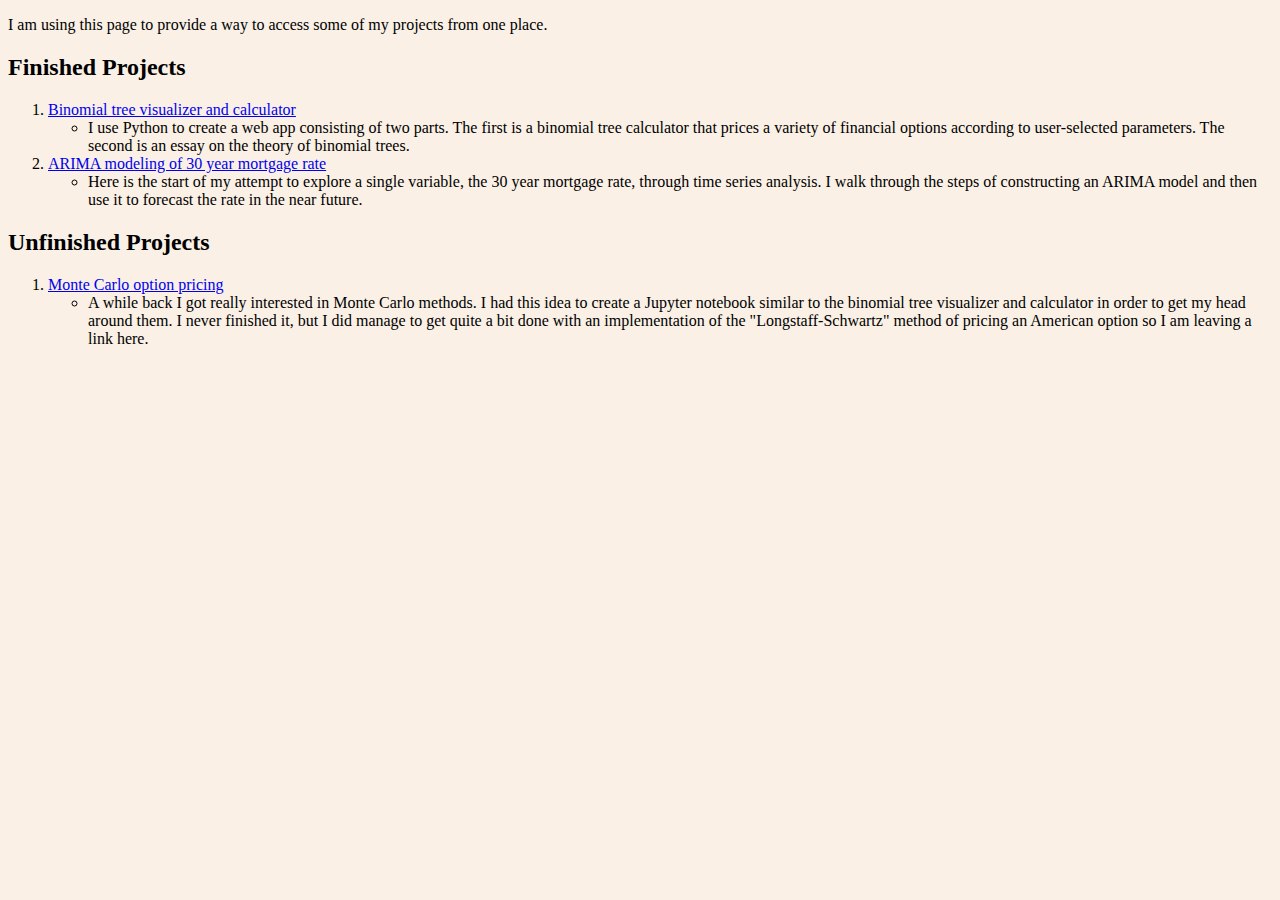
<file: index.html>
<!DOCTYPE html>
<html lang="en">

<head>
	<title> jrs.xyz </title>
	<link rel='stylesheet' type='text/css' href="style.css">
	<meta chartset="utf-8"/>
</head>
<body>

<p> I am using this page to provide a way to access some of my projects from one place. </em> 

<h2> Finished Projects </h2>


<ol> 
	<li> <a href="https://tree-methods-for-finance.streamlit.app/"> Binomial tree visualizer and calculator </a> </li>
		<ul>
			<li> I use Python to create a web app consisting of two parts. The first is a binomial tree calculator that prices a variety of
financial options according to user-selected parameters. The second is an essay on the theory of binomial trees. </li>
		</ul>
	<li> <a href="Mortgage30.html"> ARIMA modeling of 30 year mortgage rate </a> </li>
		<ul>
			<li> Here is the start of my attempt to explore a single variable, the 30 year mortgage rate, through time series analysis. I walk through the steps
of constructing an ARIMA model and then use it to forecast the rate in the near future. </li>
		</ul>
	
</ol>


<h2> Unfinished Projects </h2>

<ol>
	<li> <a href="https://github.com/J-R-Stevenson/Explorations-in-Monte-Carlo-Pricing/blob/main/Monte%20Carlo%20Pricing.ipynb"> Monte Carlo option pricing </a> </li>
		<ul>
			<li> A while back I got really interested in Monte Carlo methods. I had this idea to create a Jupyter notebook similar to the binomial tree visualizer and
calculator in order to get my head around them. I never finished it, but I did manage to get quite a bit done with an implementation of the "Longstaff-Schwartz" method of 
pricing an American option so I am leaving a link here. </li>
		</ul>
</ol>



	</body>
</html>
</file>
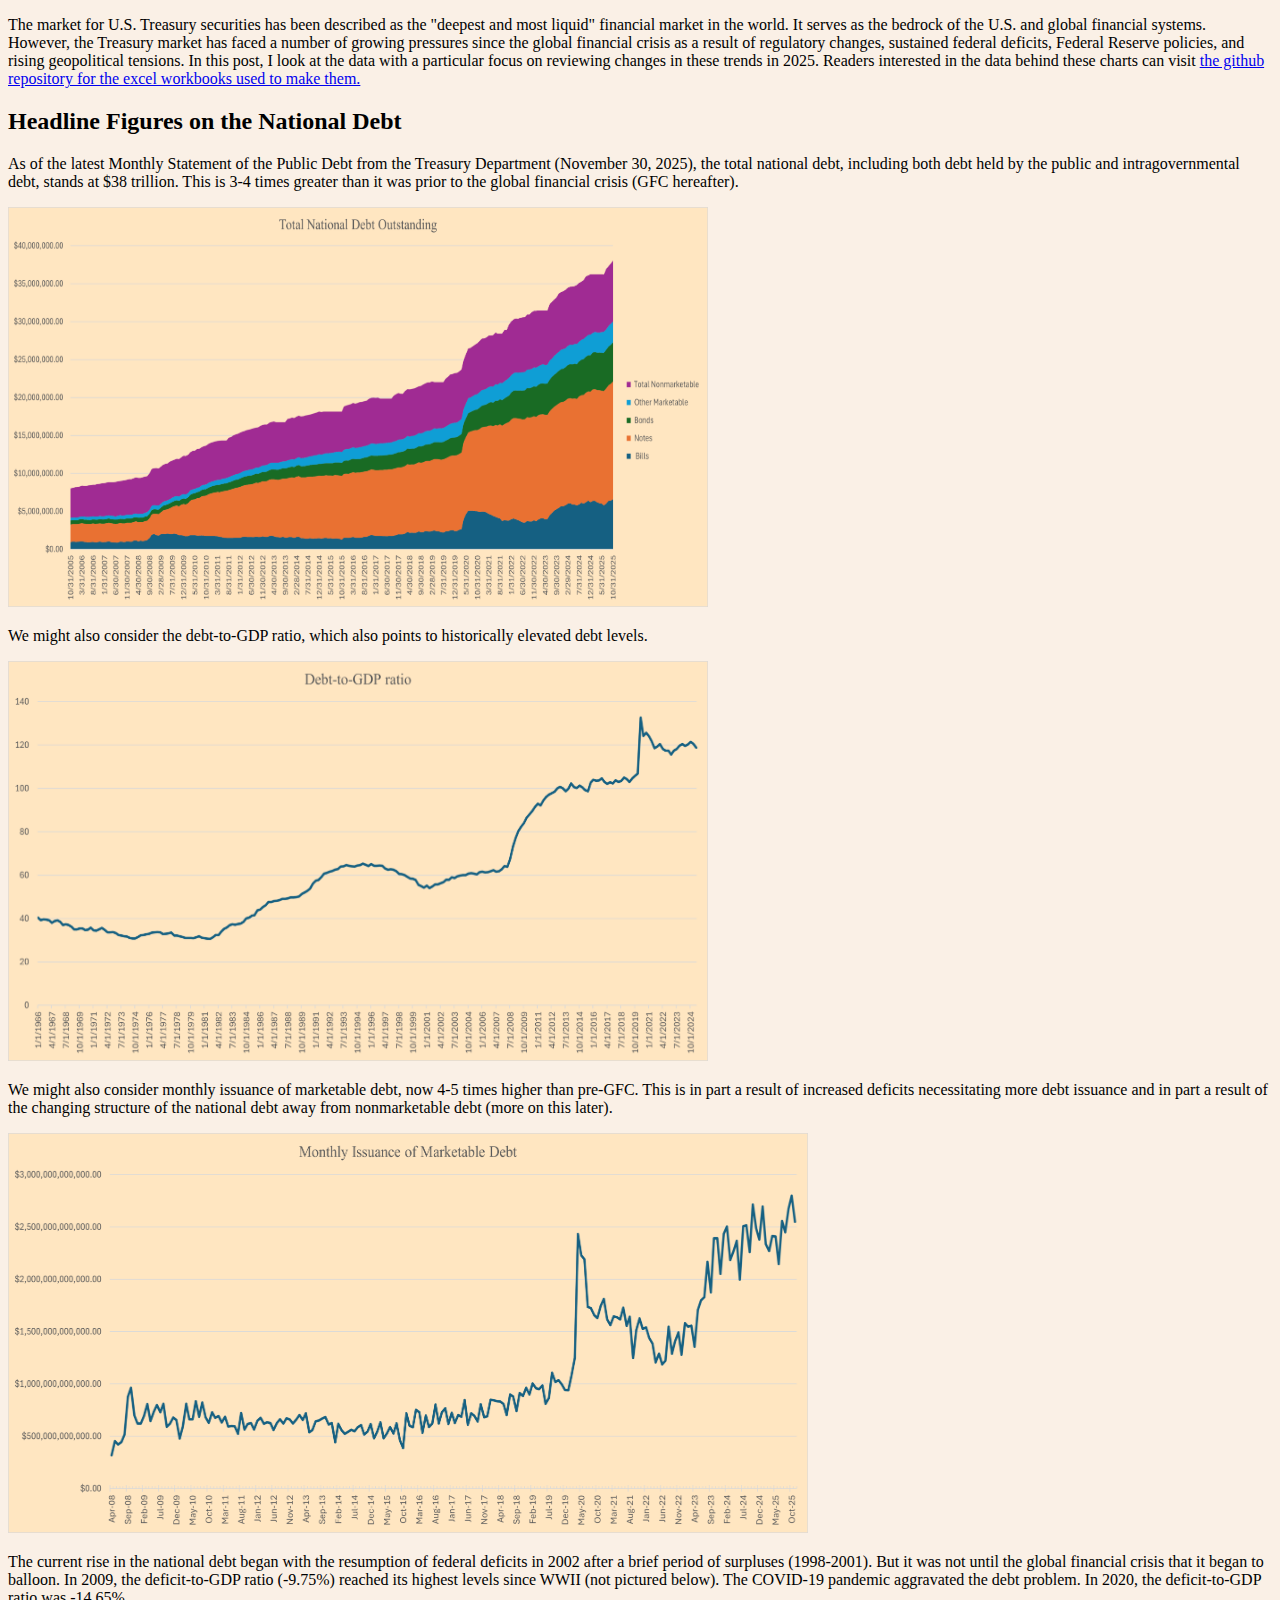
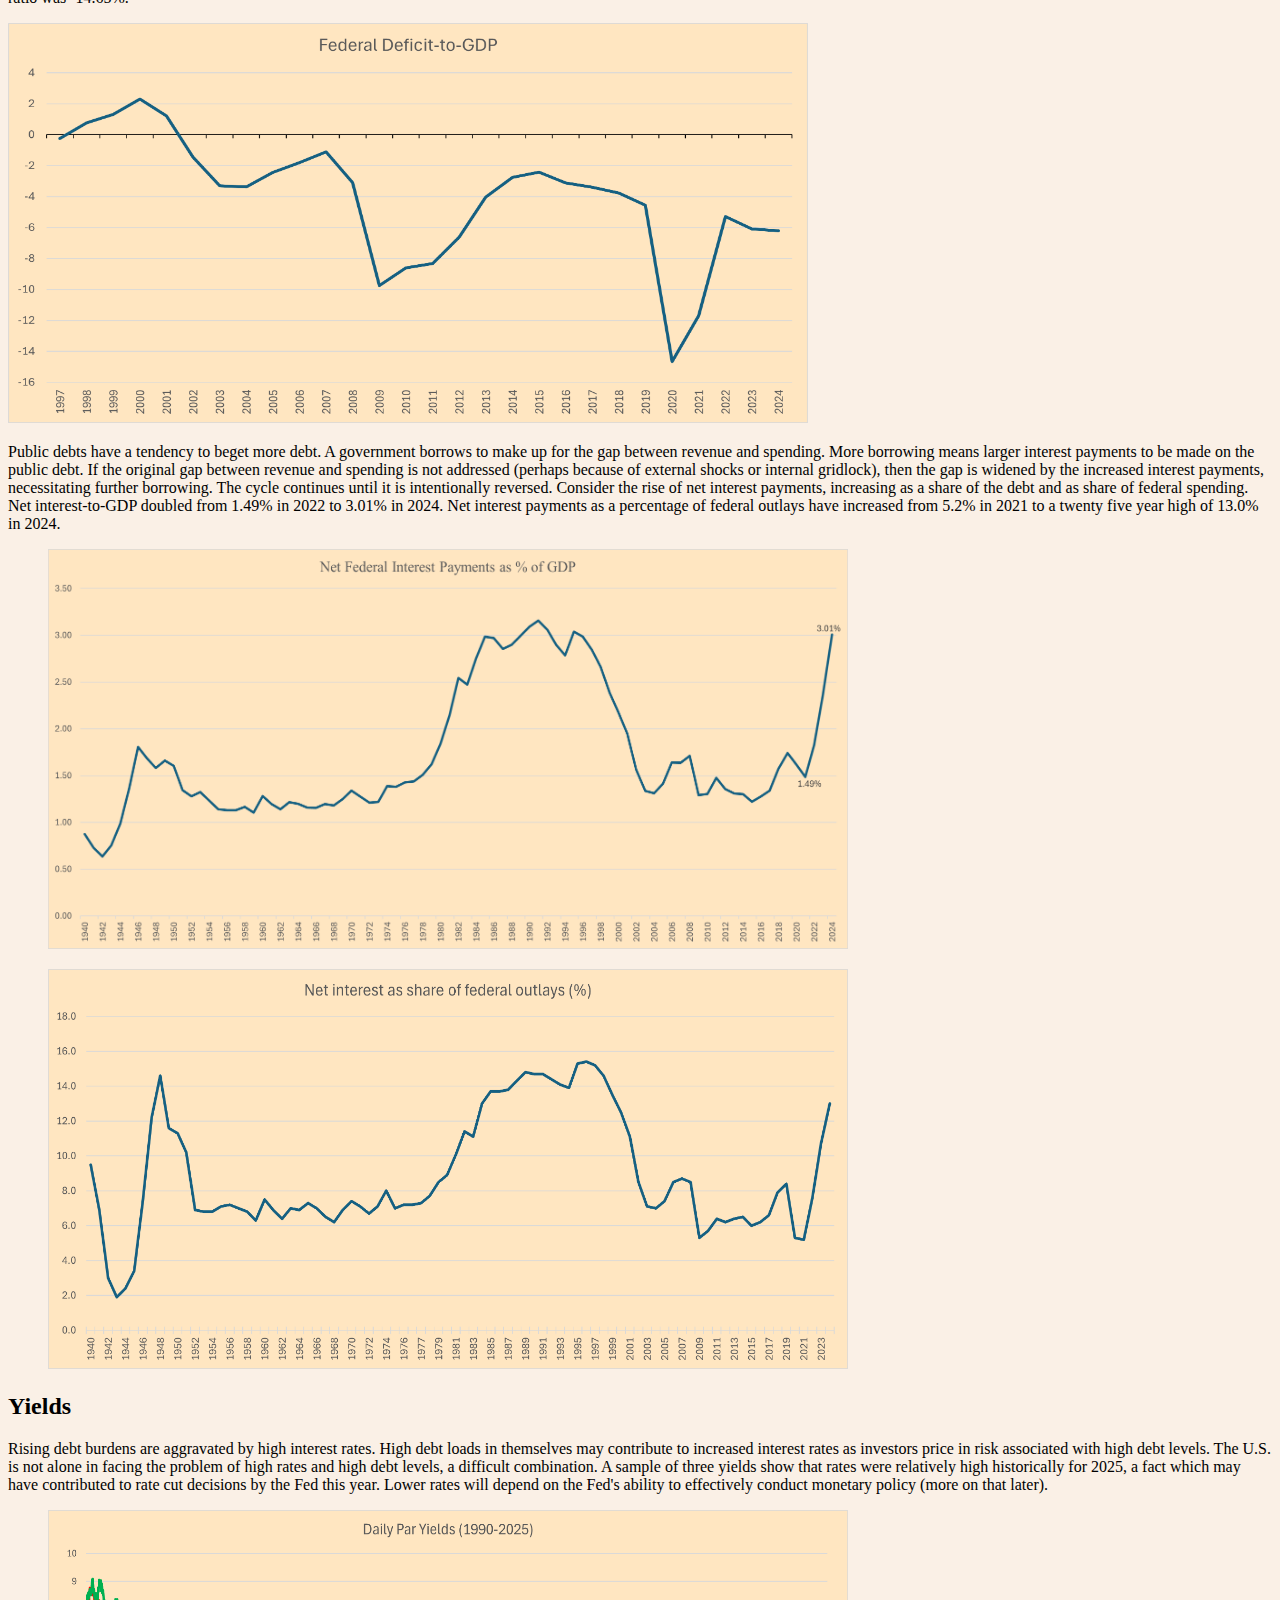
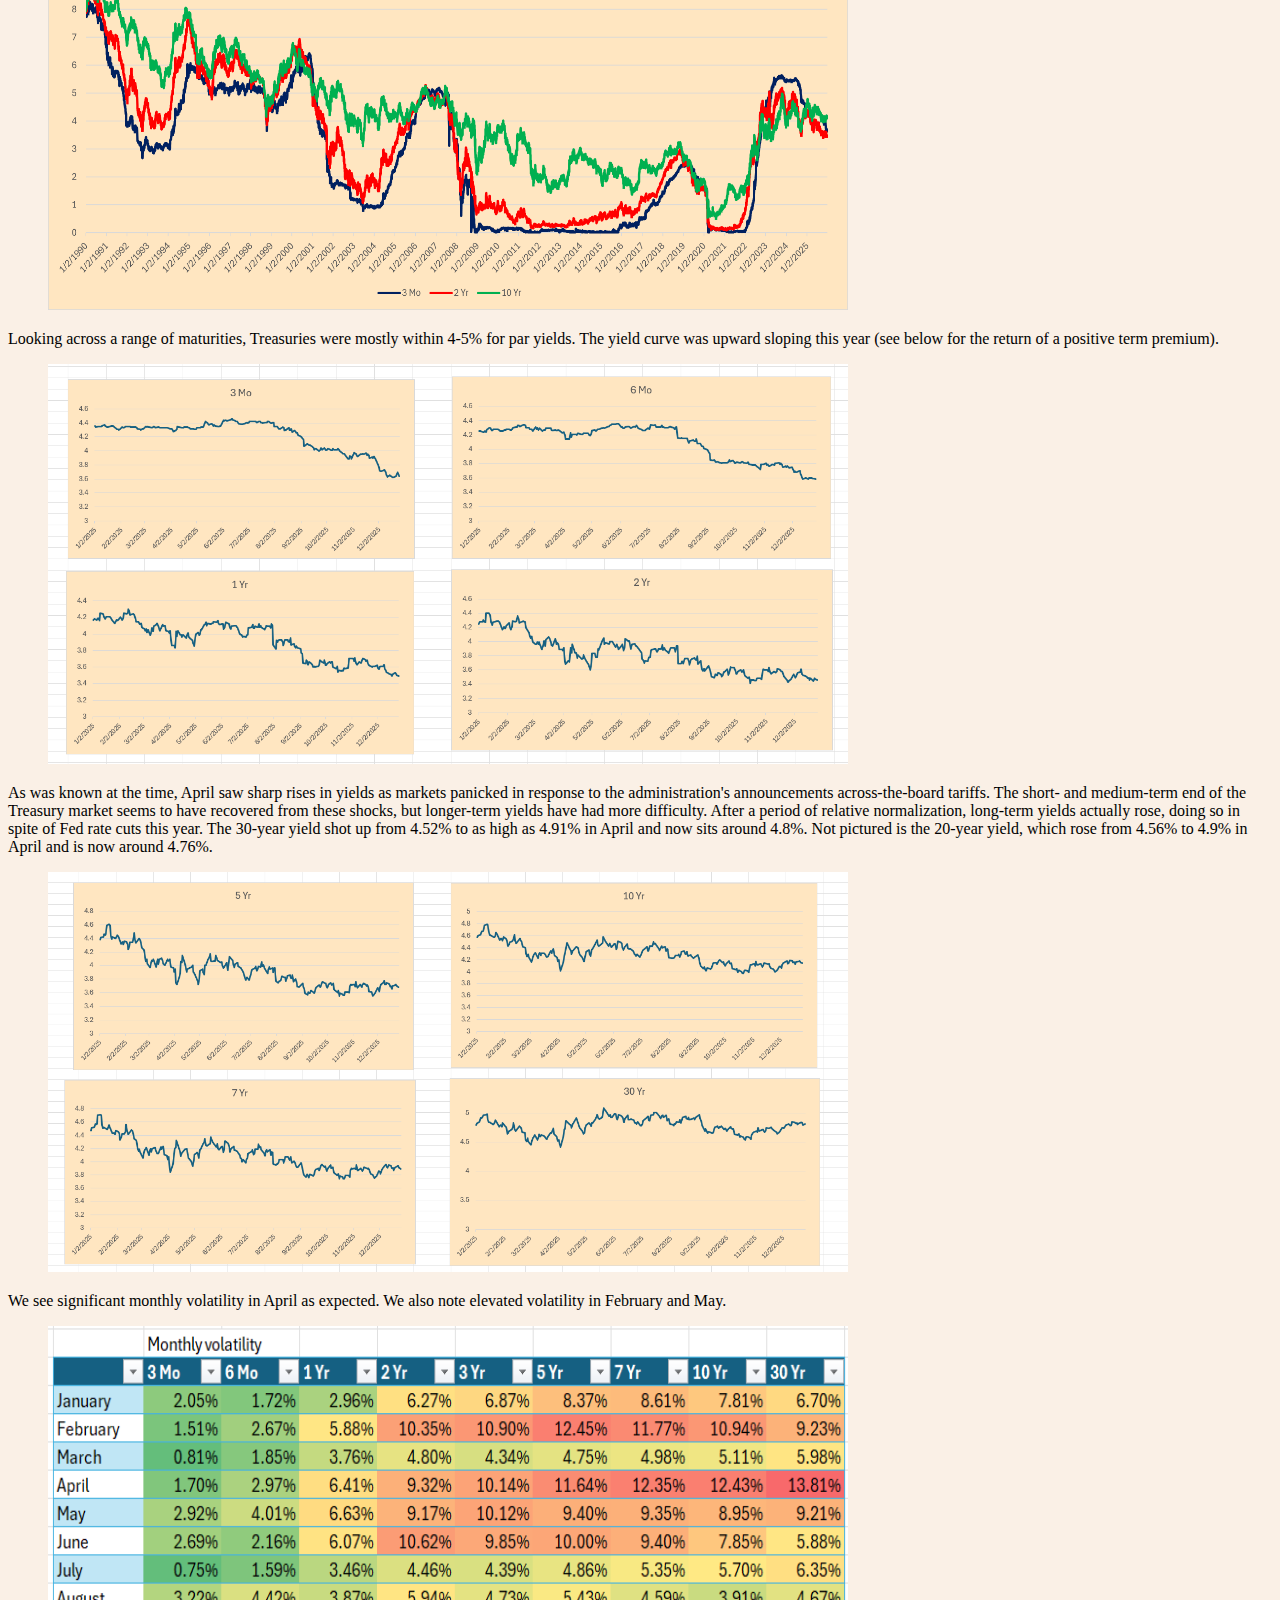
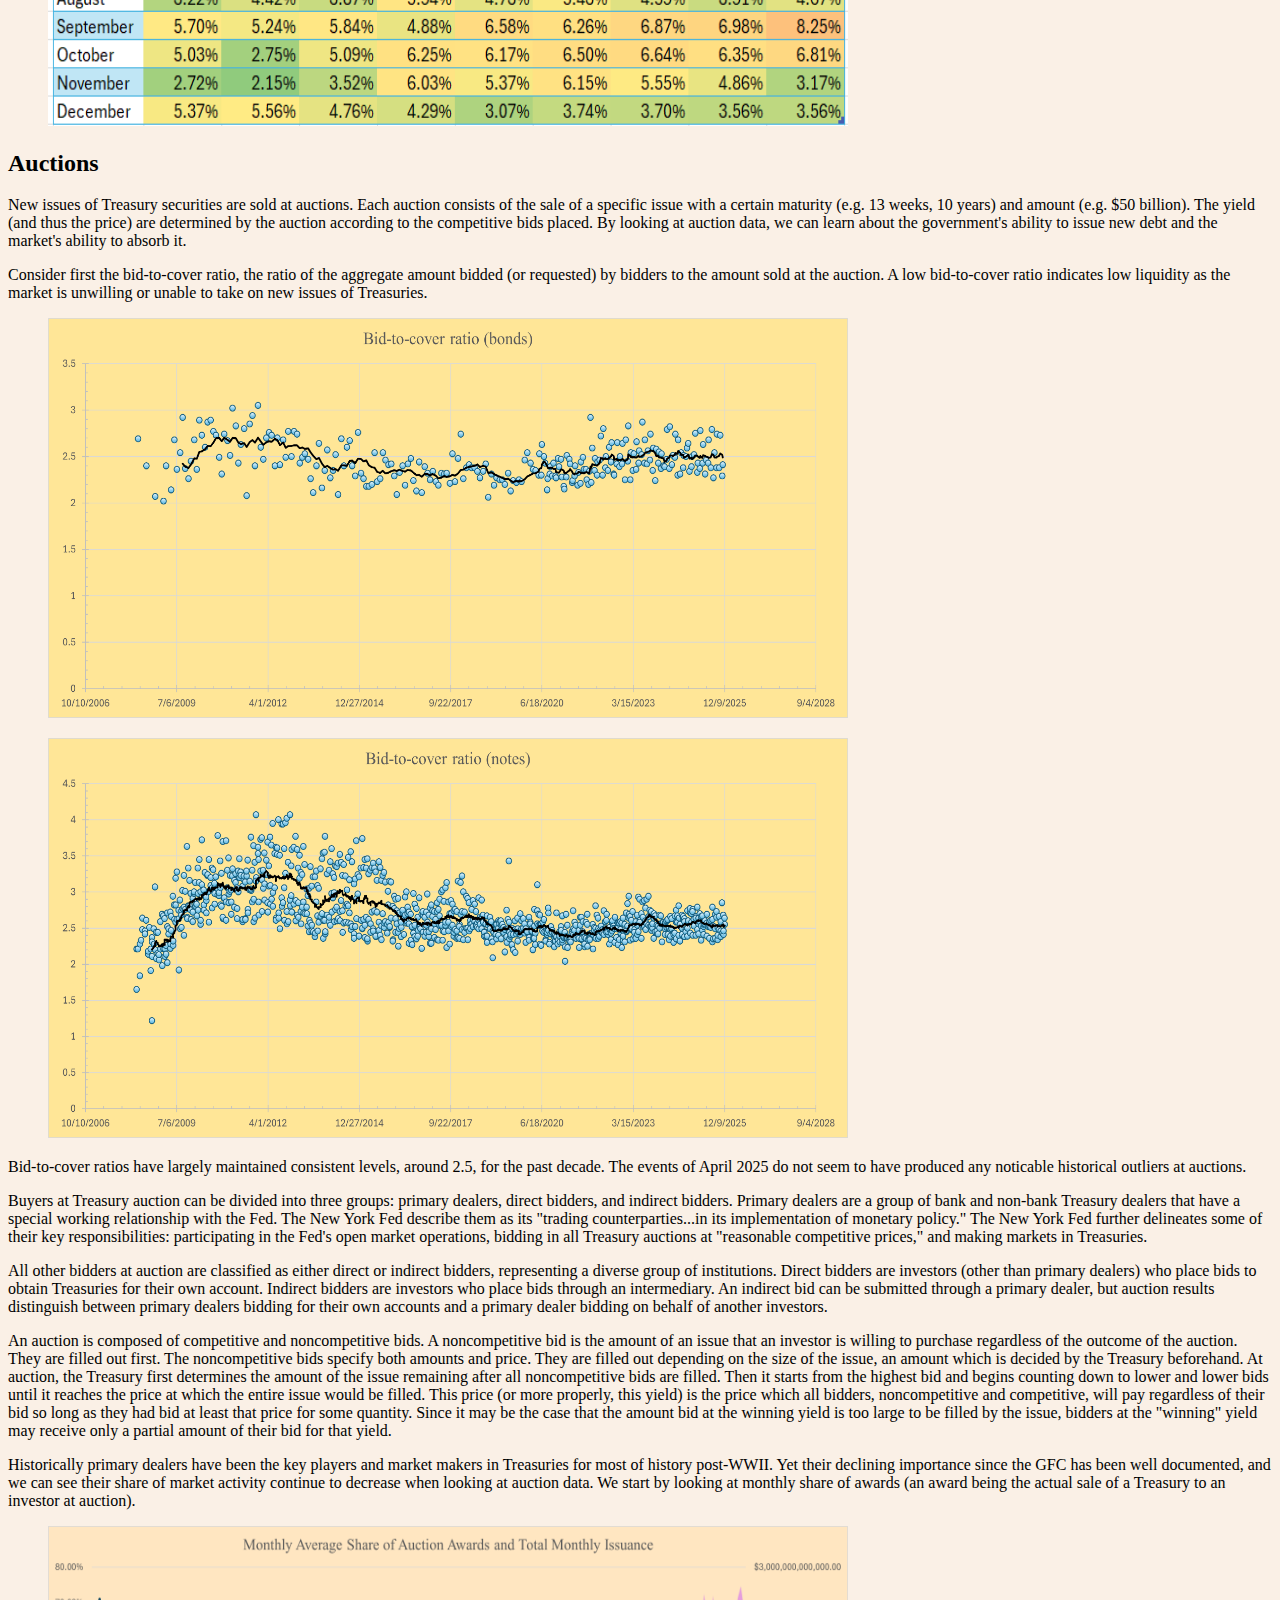
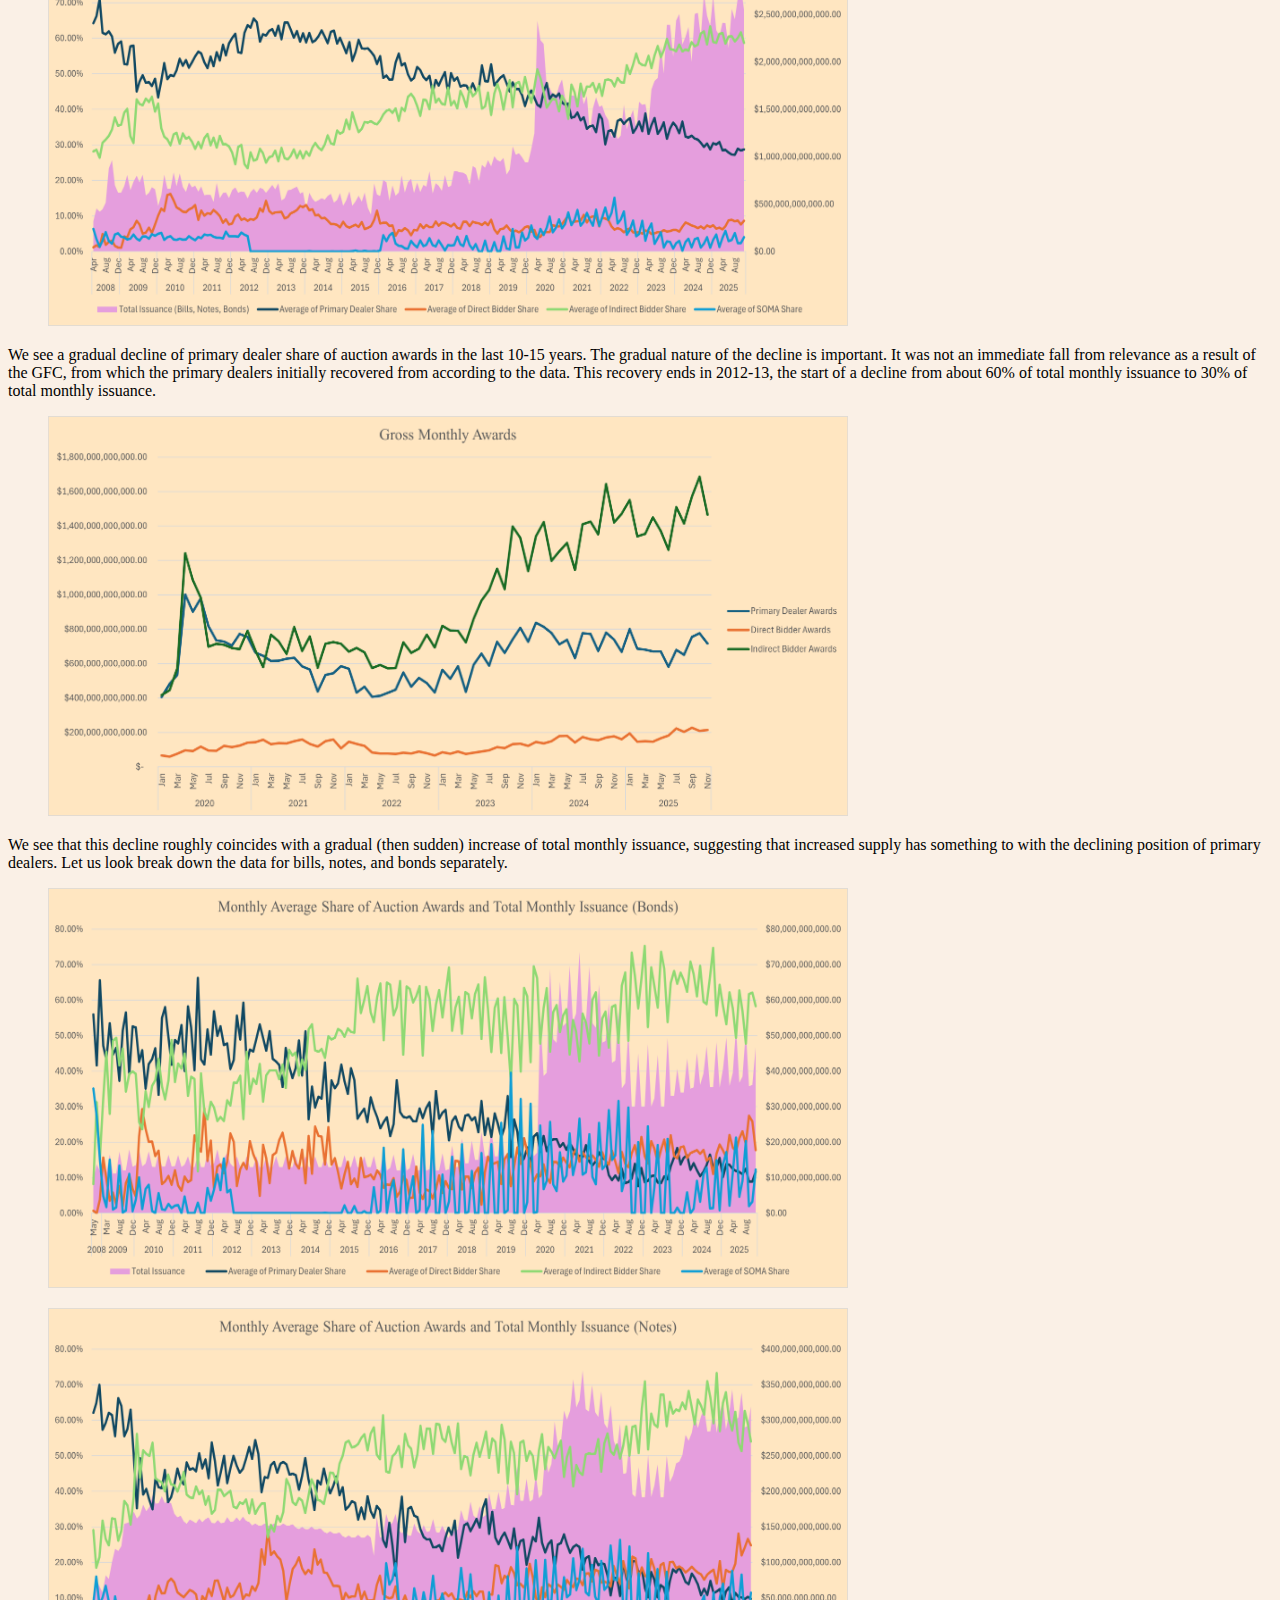
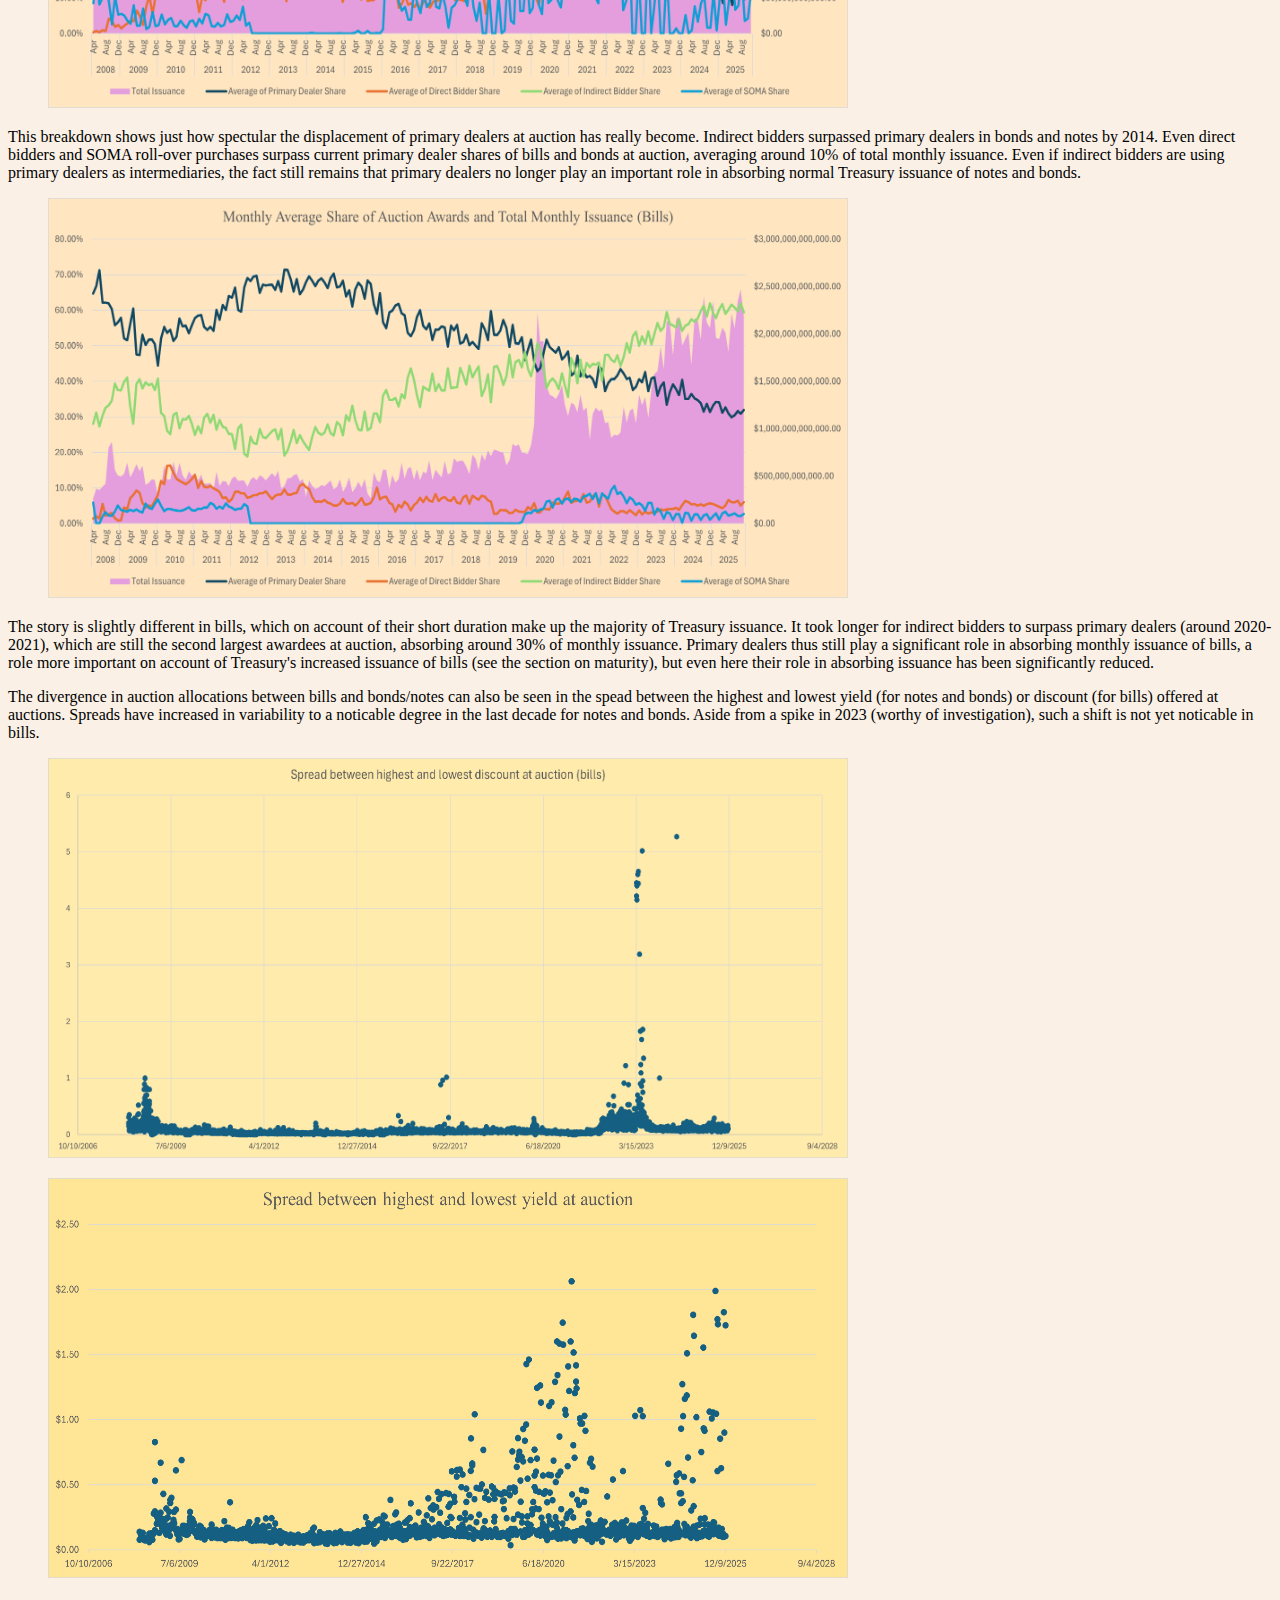
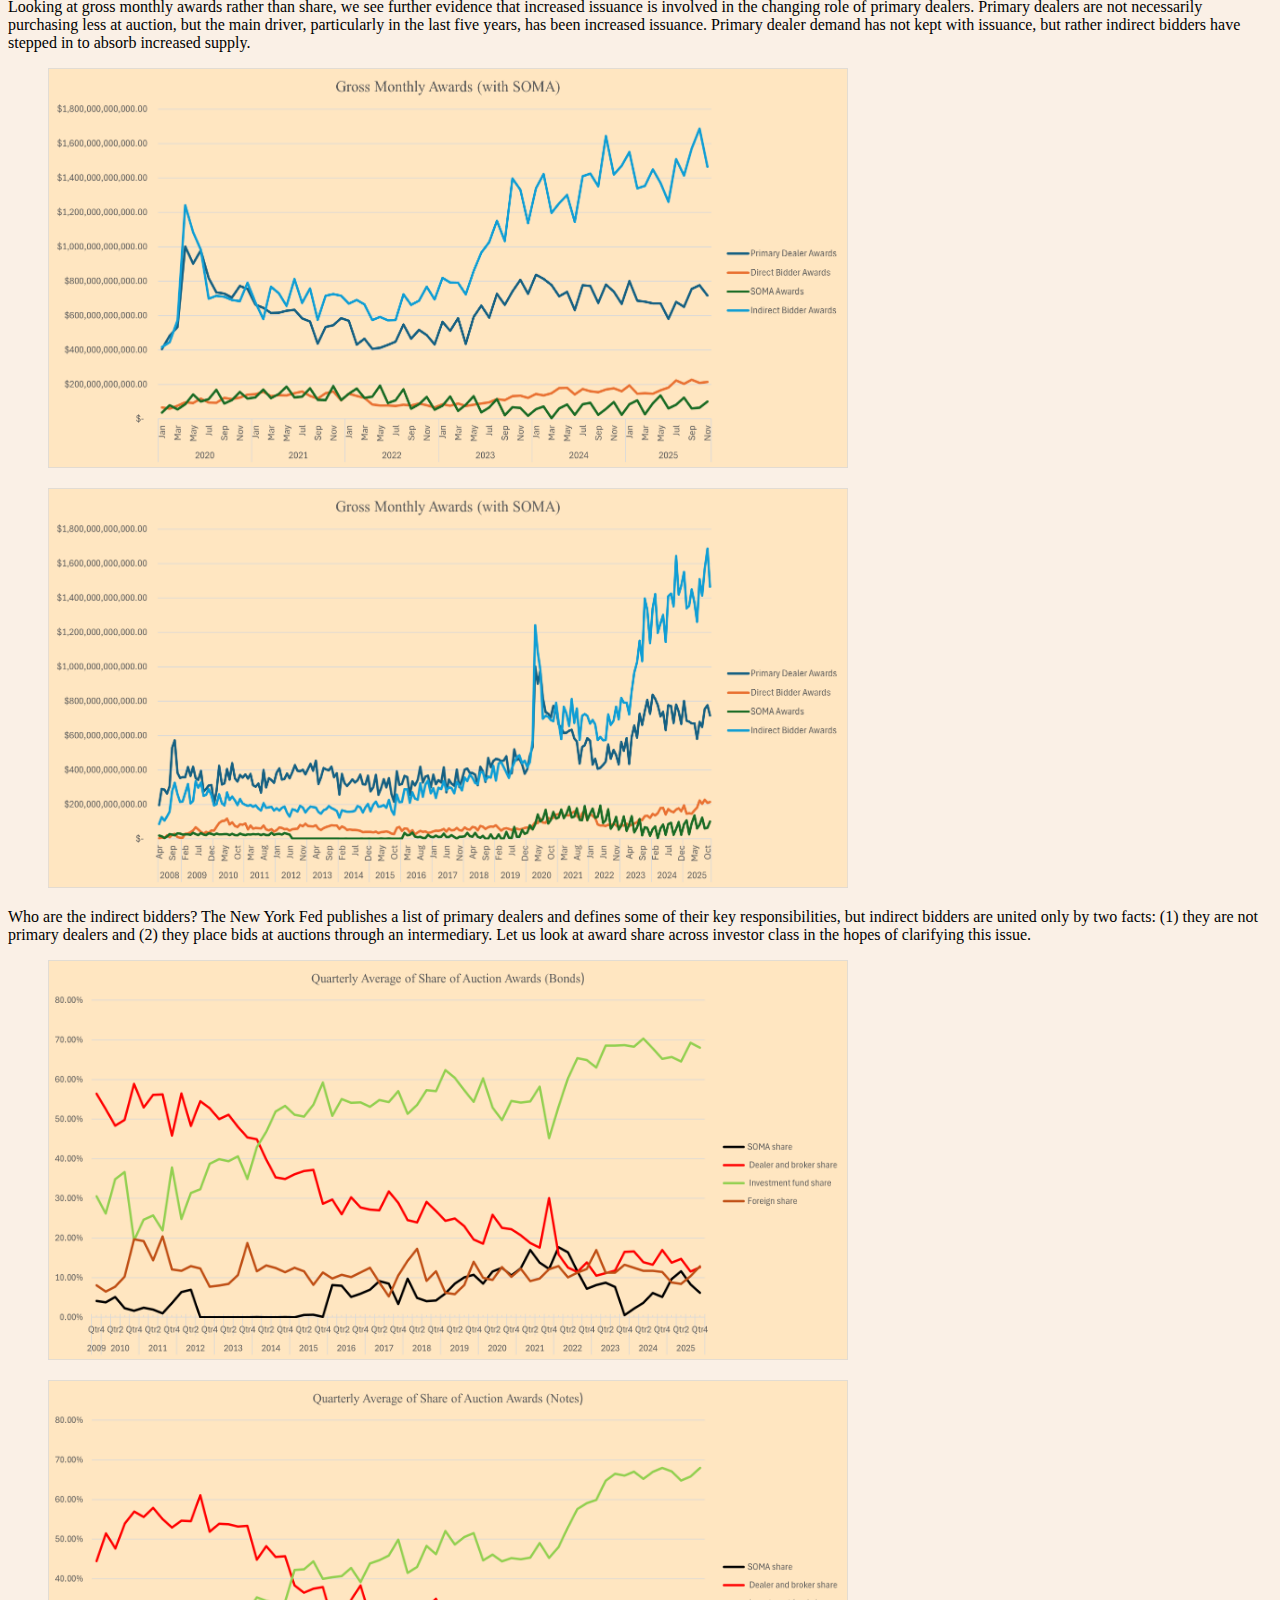
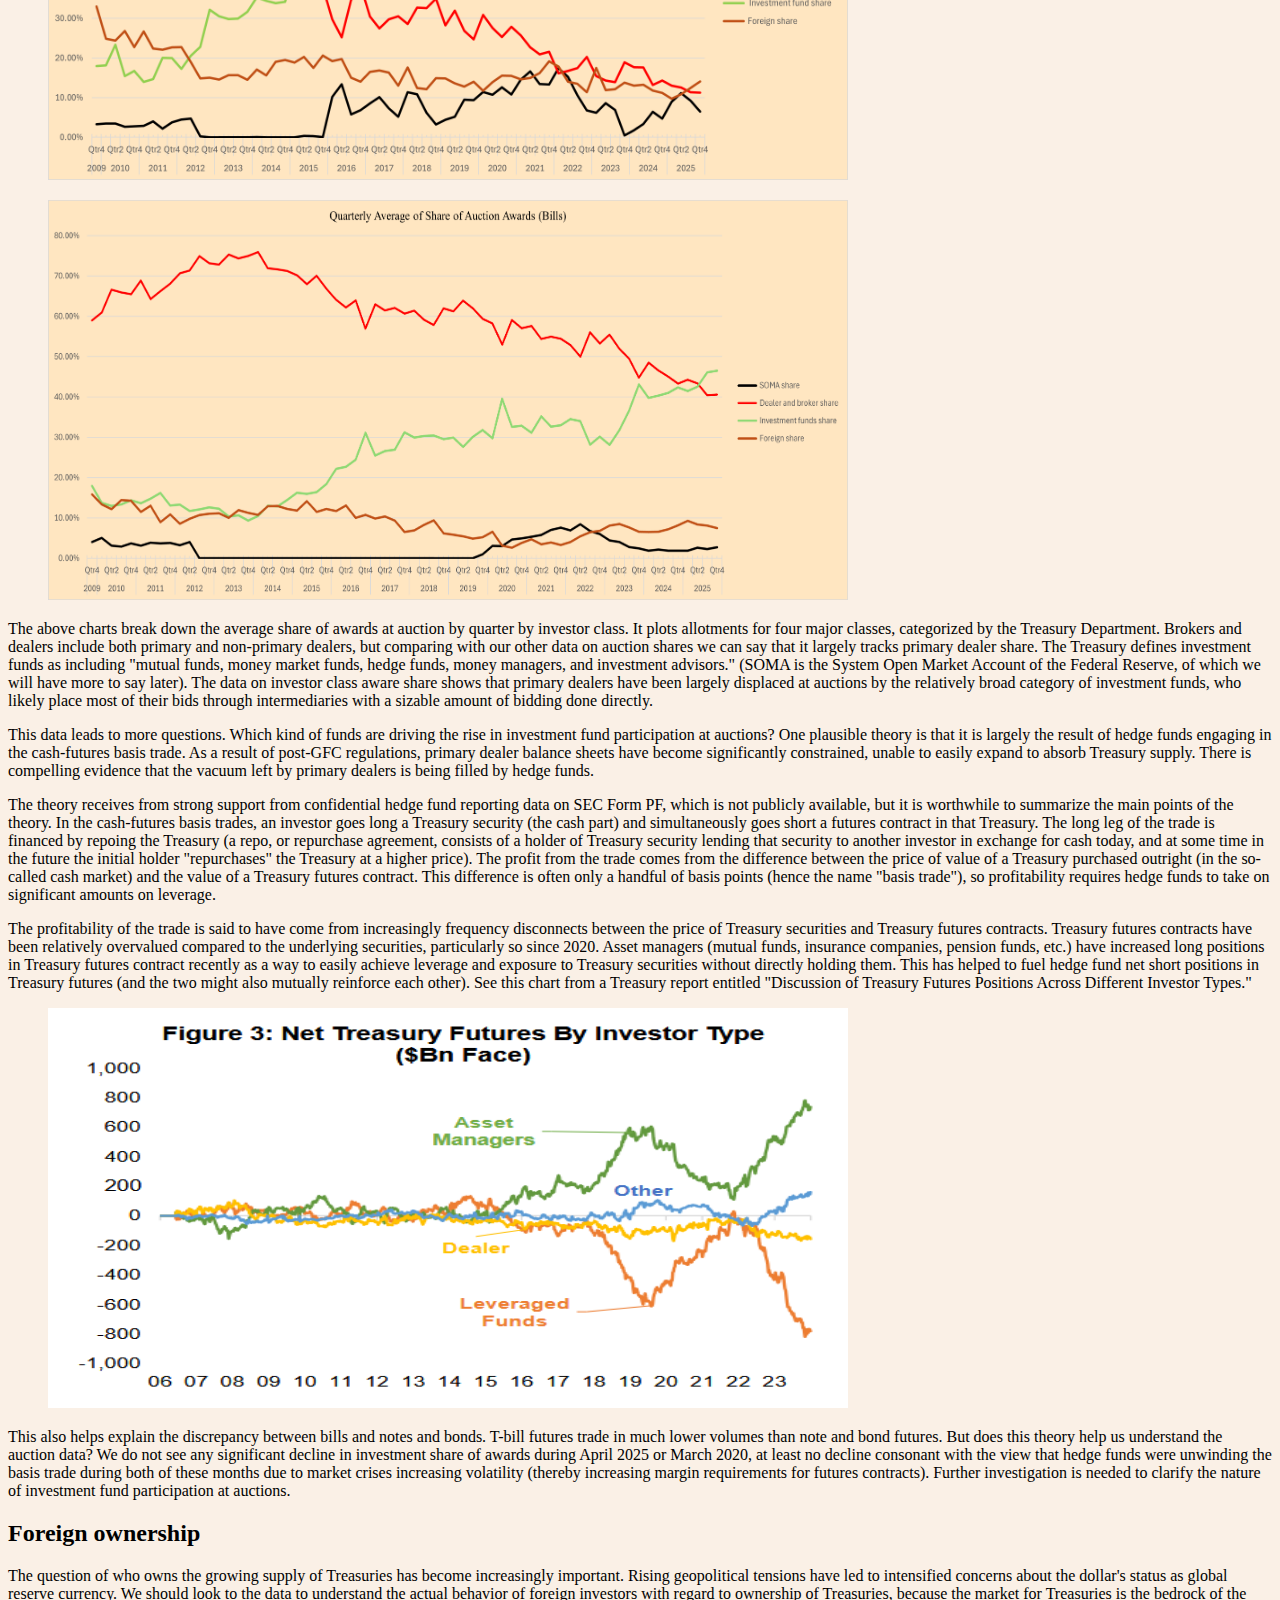
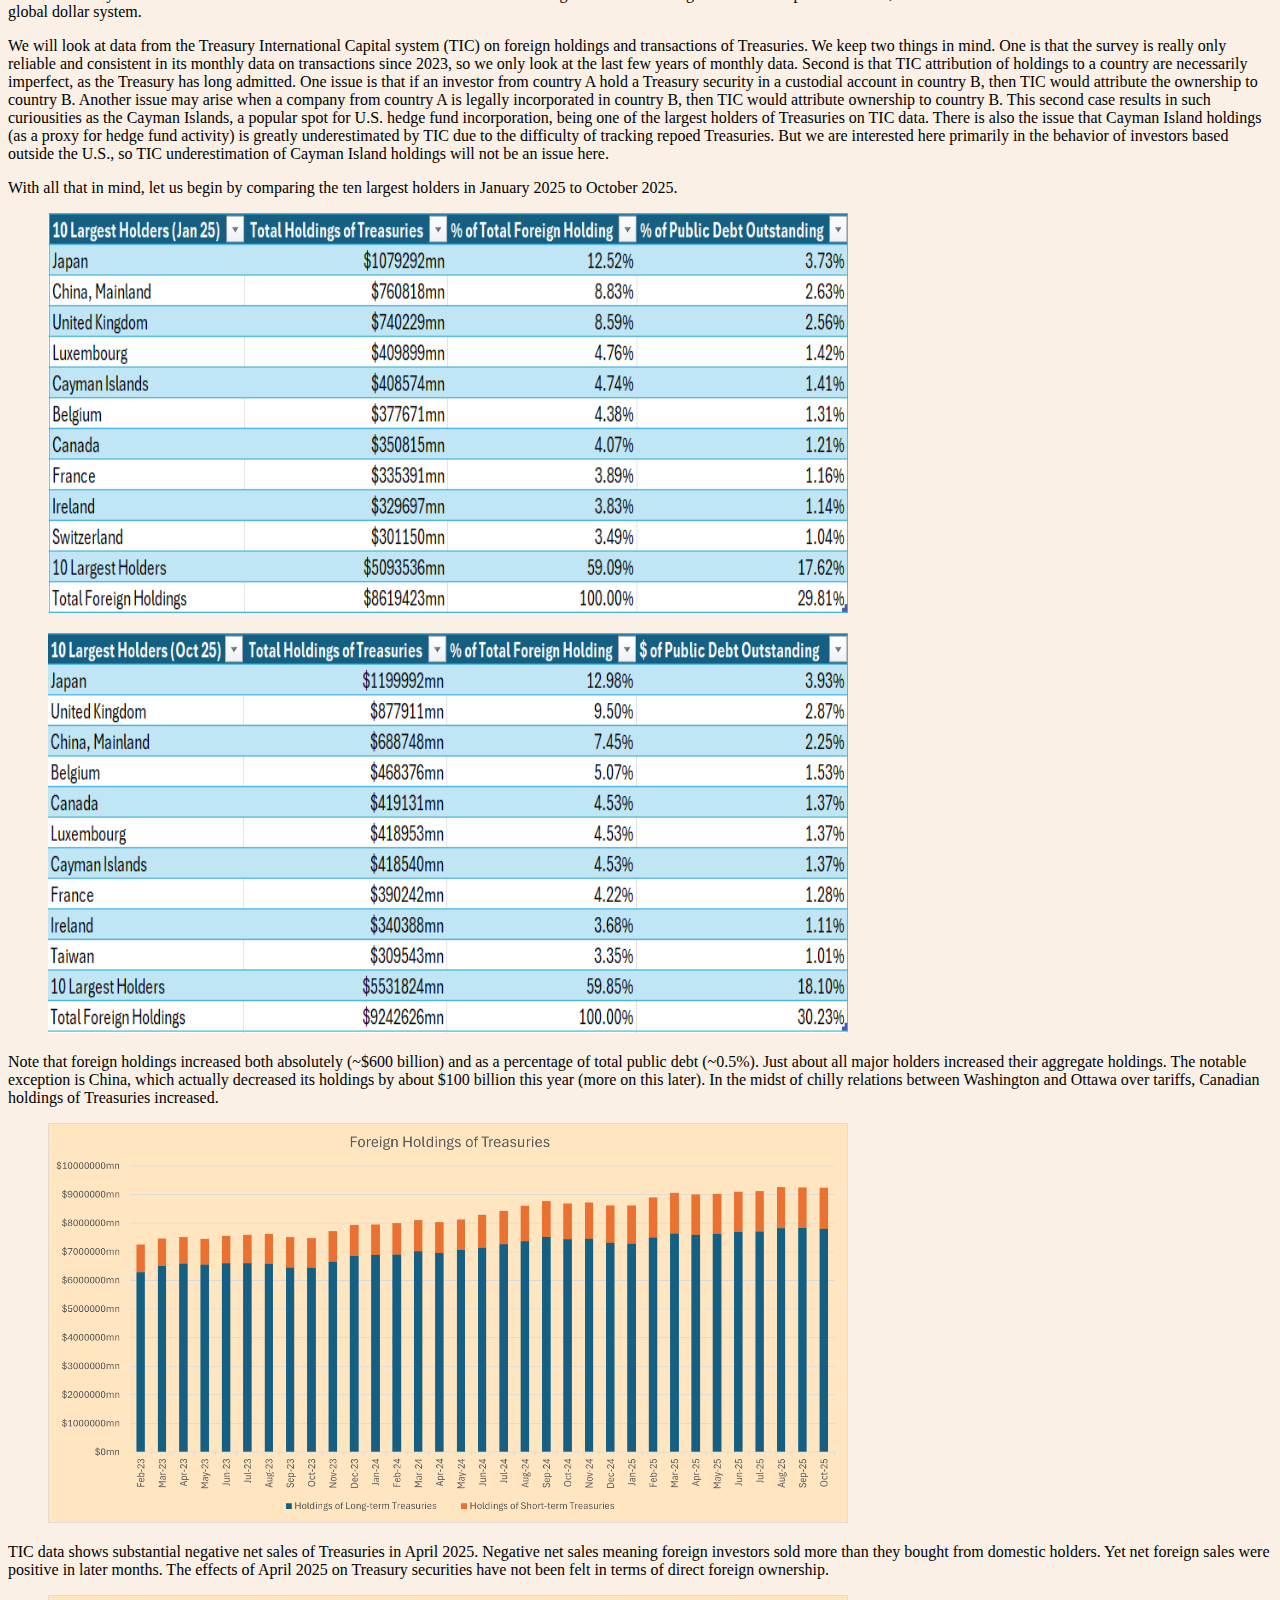
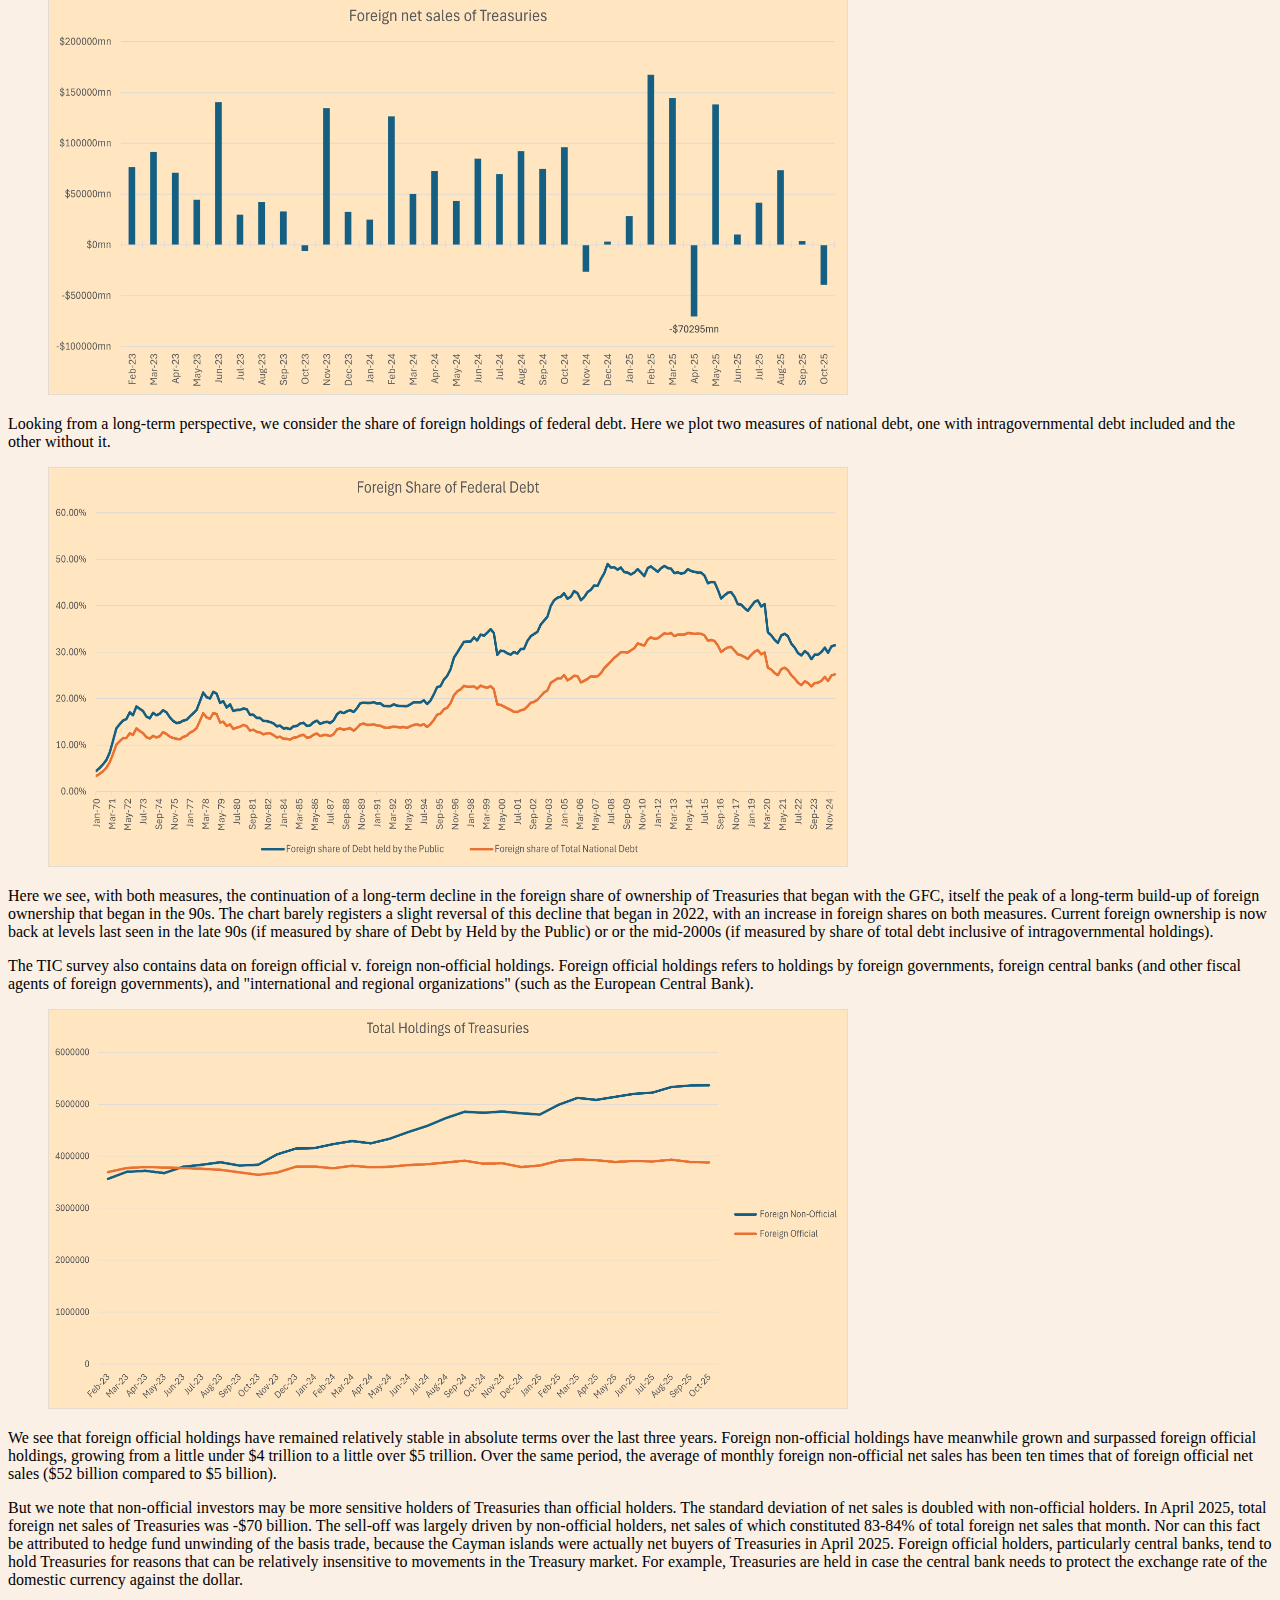
<file: treasury2025review.html>
<!DOCTYPE html>
<html lang="en">

<head>
	<title> Treasury Market in 2025 </title>
	<link rel='stylesheet' type='text/css' href="style.css">
	<meta chartset="utf-8"/>
</head>

<body>

<p>
The market for U.S. Treasury securities has been described as the "deepest and most liquid" financial market in the world. It serves as the bedrock of the U.S. and global
financial systems. However, the Treasury market has faced a number of growing pressures since the global financial crisis as a result of regulatory changes, sustained 
federal deficits, Federal Reserve policies, and rising geopolitical tensions. In this post, I look at the data with a particular focus on reviewing changes in these trends 
in 2025. Readers interested in the data behind these charts can visit <a href="https://github.com/J-R-Stevenson/Treasury-Review-2025"> the github repository for 
the excel workbooks used to make them.</a></p>

<h2> Headline Figures on the National Debt </h2>


<p> As of the latest Monthly Statement of the Public Debt from the Treasury Department (November 30, 2025), the total national debt, including both debt held by 
the public and intragovernmental debt, stands at $38 trillion. This is 3-4 times greater than it was prior to the global financial crisis (GFC hereafter). </p>

<img src=images/TotalNationalDebtOutstanding.png alt="Chart" width="700" height="400"> 

<p> We might also consider the debt-to-GDP ratio, which also points to historically elevated debt levels. </p>

<img src=images/DebtGDPHistorical.png alt="Chart" width="700" height="400"> 

<p> We might also consider monthly issuance of marketable debt, now 4-5 times higher than pre-GFC. This is in part a result of increased
deficits necessitating more debt issuance and in part a result of the changing structure of the national debt away from nonmarketable
debt (more on this later). </p>

<img src=images/MonthlyIssuanceMarketable.png alt="Chart" width="800" height="400"> 

<p> The current rise in the national debt began with the resumption of federal deficits in 2002 after a brief period of surpluses (1998-2001).
But it was not until the global financial crisis that it began to balloon. In 2009, the deficit-to-GDP ratio (-9.75%) reached its highest
levels since WWII (not pictured below). The COVID-19 pandemic aggravated the debt problem. In 2020, the deficit-to-GDP ratio was -14.65%. </p>

<img src=images/DeficittoGDP.png alt="Chart" width="800" height="400"> 




<p> Public debts have a tendency to beget more debt. A government borrows to make up for the gap between revenue and spending. More
borrowing means larger interest payments to be made on the public debt. If the original gap between revenue and spending is not addressed 
(perhaps because of external shocks or internal gridlock), then the gap is widened by the increased interest payments, necessitating
further borrowing. The cycle continues until it is intentionally reversed. Consider the rise of net interest payments, increasing as a share
of the debt and as share of federal spending. Net interest-to-GDP doubled from 1.49% in 2022 to 3.01% in 2024. Net interest payments as a percentage of
federal outlays have increased from 5.2% in 2021 to a twenty five year high of 13.0% in 2024. </p>

<figure>
	<img src=images/NetInterestGDP.png alt="Chart" width="800" height="400"> 
</figure>

<figure>
	<img src=images/NetInterestOutlays.png alt="Chart" width="800" height="400"> 
</figure>



<h2> Yields </h2>

<p> Rising debt burdens are aggravated by high interest rates. High debt loads in themselves may contribute to increased interest rates as investors price in risk associated
with high debt levels. The U.S. is not alone in facing the problem of high rates and high debt levels, a difficult combination. A sample of three yields show that rates were
relatively high historically for 2025, a fact which may have contributed to rate cut decisions by the Fed this year. Lower rates will depend on the Fed's ability to effectively
conduct monetary policy (more on that later). </p>

<figure>
	<img src=images/DailyYields9025.png alt="Chart" width="800" height="400"> 
</figure>

<p> Looking across a range of maturities, Treasuries were mostly within 4-5% for par yields. The yield curve was upward sloping this year (see below for the return of a positive term
premium).  </p>

<figure>
	<img src=images/yields20251.png alt="Chart" width="800" height="400"> 
</figure>

<p> As was known at the time, April saw sharp rises in yields as markets panicked in response to the administration's announcements across-the-board tariffs. The 
short- and medium-term end of the  Treasury market seems to have recovered from these shocks, but longer-term yields have had more difficulty. After a period of 
relative normalization, long-term yields  actually rose, doing so in spite of Fed rate cuts this year. The 30-year yield shot up from 4.52% to as high as 4.91% in 
April and now sits around 4.8%. Not pictured is the 20-year yield, which rose from 4.56% to 4.9% in April and is now around 4.76%. </p>


<figure>
	<img src=images/yields20252.png alt="Chart" width="800" height="400"> 
</figure>

<p> We see significant monthly volatility in April as expected. We also note elevated volatility in February and May. </p>

<figure>
	<img src=images/MonthlyYieldVolatility.png alt="Chart" width="800" height="400"> 
</figure>


<h2> Auctions </h2>

<p> New issues of Treasury securities are sold at auctions. Each auction consists of the sale of a specific issue with a
certain maturity (e.g. 13 weeks, 10 years) and amount (e.g. $50 billion). The yield (and thus the price) are determined 
by the auction according to the competitive bids placed. By looking at auction data, we can learn about the government's
ability to issue new debt and the market's ability to absorb it. </p>

<p> Consider first the bid-to-cover ratio, the ratio of the aggregate amount bidded (or requested) by bidders to the amount sold
at the auction. A low bid-to-cover ratio indicates low liquidity as the market is unwilling or unable to take on new issues of Treasuries. </p>

<figure>
	<img src=images/bidtocoverratiosbonds.png alt="Chart" width="800" height="400"> 
</figure>

<figure>
	<img src=images/bidtocoverratiosnotes.png alt="Chart" width="800" height="400"> 
</figure>

<p> Bid-to-cover ratios have largely maintained consistent levels, around 2.5, for the past decade. The events of April 2025 do not
seem to have produced any noticable historical outliers at auctions. </p>

<p> Buyers at Treasury auction can be divided into three groups: primary dealers, direct bidders, and indirect bidders. Primary dealers are a group of bank and
non-bank Treasury dealers that have a special working relationship with the Fed. The New York Fed describe them as its "trading counterparties...in its implementation
of monetary policy." The New York Fed further delineates some of their key responsibilities: participating in the Fed's open market operations, bidding in all 
Treasury auctions at "reasonable competitive prices," and making markets in Treasuries. </p>

<p> All other bidders at auction are classified as either direct or indirect
bidders, representing a diverse group of institutions. Direct bidders are investors (other than primary dealers) who place bids to obtain Treasuries for their
own account. Indirect bidders are investors who place bids through an intermediary. An indirect bid can be submitted through a primary dealer, but auction results
distinguish between primary dealers bidding for their own accounts  and a primary dealer bidding on behalf of another investors. </p>

<p> An auction is composed of competitive and noncompetitive bids. A noncompetitive bid is the amount of an issue that an investor is willing to purchase regardless of the outcome of the 
auction. They are filled out first. The noncompetitive bids specify both amounts and price. They are filled out depending on the size of the issue, an amount which is decided by the
Treasury beforehand. At auction, the Treasury first determines the amount of the issue remaining after all noncompetitive bids are filled. Then it starts from the highest bid and begins 
counting down to lower and lower bids until it reaches the price at which the entire issue would be filled. This price (or more properly, this yield) is the price which all bidders, 
noncompetitive and competitive, will pay regardless of their bid so long as they had bid at least that price for some quantity. Since it may be the case that the amount bid at the 
winning yield is too large to be filled by the issue, bidders at the "winning" yield may receive only a partial amount of their bid for that yield. </p>

<p>Historically primary dealers have been the key players and market makers in Treasuries for most of history post-WWII. Yet their declining importance since the GFC has been well 
documented, and we can see their share of market activity continue to decrease when looking at auction data. We start by looking at monthly share of awards (an award being the actual
sale of a Treasury to an investor at auction). 
</p>

<figure>
	<img src=images/AwardShareWithIssuanceHistorical.png alt="Chart" width="800" height="400"> 
</figure>

<p> We see a gradual decline of primary dealer share of auction awards in the last 10-15 years. The gradual nature of the decline is important. It was not an immediate fall from 
relevance as a result of the GFC, from which the primary dealers initially recovered from according to the data. This recovery ends in 2012-13, the start of a decline from about 60% of 
total monthly issuance to 30% of total monthly issuance. </p>

<figure>
	<img src=images/GrossMonthlyAwards5Years.png alt="Chart" width="800" height="400"> 
</figure>

<p> We see that this decline roughly coincides with a gradual (then sudden) increase of total monthly issuance, suggesting that increased supply has 
something to with the declining position of primary dealers. Let us look break down the data for bills, notes, and bonds separately. </p> 

<figure>
	<img src=images/AwardShareWithIssuanceBonds.png alt="Chart" width="800" height="400"> 
</figure>

<figure>
	<img src=images/AwardShareWithIssuanceNotes.png alt="Chart" width="800" height="400"> 
</figure>

<p> This breakdown shows just how spectular the displacement of primary dealers at auction has really become. Indirect bidders surpassed primary dealers in bonds 
and notes by 2014. Even direct bidders and SOMA roll-over purchases surpass current primary dealer shares of bills and bonds at auction, averaging around 10% of
total monthly issuance. Even if indirect bidders are using primary dealers as intermediaries, the fact still remains that primary dealers no longer play an important
role in absorbing normal Treasury issuance of notes and bonds. </p>

<figure>
	<img src=images/AwardShareWithIssuanceBills.png alt="Chart" width="800" height="400"> 
</figure>

<p> The story is slightly different in bills, which on account of their short duration make up the majority of Treasury issuance. It took longer for indirect bidders 
to surpass primary dealers (around 2020-2021), which are still the second largest awardees at auction, absorbing around 30% of monthly issuance. Primary dealers thus 
still play a significant role in absorbing monthly issuance of bills, a role more important on account of Treasury's increased issuance of bills (see the section on maturity), 
but even here their role in absorbing issuance has been significantly reduced. </p>

<p> The divergence in auction allocations between bills and bonds/notes can also be seen in the spead between the
highest and lowest yield (for notes and bonds) or discount (for bills) offered at auctions. Spreads have increased
in variability to a noticable degree in the last decade for notes and bonds. Aside from a spike in 2023 (worthy of
investigation), such a shift is not yet noticable in bills. </p>

<figure>
	<img src=images/auctiondiscountspreadbills.png alt="Chart" width="800" height="400"> 
</figure>

<figure>
	<img src=images/auctionyieldspread.png alt="Chart" width="800" height="400"> 
</figure>

<p> Looking at gross monthly awards rather than share, we see further evidence that increased issuance is involved in the changing role of primary dealers.
Primary dealers are not necessarily purchasing less at auction, but the main driver, particularly in the last five years, has been increased issuance. Primary
dealer demand has not kept with issuance, but rather indirect bidders have stepped in to absorb increased supply. </p>

<figure>
	<img src=images/GrossMonthlyAwards5YearsSOMA.png alt="Chart" width="800" height="400"> 
</figure>

<figure>
	<img src=images/GrossMonthlyAwardsHistoricalSOMA.png alt="Chart" width="800" height="400"> 
</figure>

<p> Who are the indirect bidders? The New York Fed publishes a list of primary dealers and defines some of their key responsibilities, but indirect bidders
are united only by two facts: (1) they are not primary dealers and (2) they place bids at auctions through an intermediary. Let us look at award share across
investor class in the hopes of clarifying this issue. </p>

<figure>
	<img src=images/QuarterlyAwardsICBonds.png alt="Chart" width="800" height="400"> 
</figure>

<figure>
	<img src=images/QuarterlyAwardsICNotes.png alt="Chart" width="800" height="400"> 
</figure>

<figure>
	<img src=images/QuarterlyAwardsICBills.png alt="Chart" width="800" height="400"> 
</figure>	

<p> The above charts break down the average share of awards at auction by quarter by investor class. It plots allotments for four major classes, categorized by
the Treasury Department. Brokers and dealers include both primary and non-primary dealers, but comparing with our other data on auction shares we can say that
it largely tracks primary dealer share. The Treasury defines investment funds as including "mutual funds, money market funds, hedge funds, money managers, and
investment advisors." (SOMA is the System Open Market Account of the Federal Reserve, of which we will have more to say later). The data on investor class
aware share shows that primary dealers have been largely displaced at auctions by the relatively broad category of investment funds, who likely place most of their
bids through intermediaries with a sizable amount of bidding done directly. </p>

<p> This data leads to more questions. Which kind of funds are driving the rise in investment fund participation at auctions? One plausible theory is that it is largely
the result of hedge funds engaging in the cash-futures basis trade. As a result of post-GFC regulations, primary dealer balance sheets have become significantly constrained,
unable to easily expand to absorb Treasury supply. There is compelling evidence that the vacuum left by primary dealers is being filled by hedge funds. </p>

<p> The theory receives from 
strong support from confidential hedge fund reporting data on SEC Form PF, which is not publicly available, but it is worthwhile to summarize the main points of the theory. In the 
cash-futures basis trades, an investor goes long a Treasury security (the cash part) and simultaneously goes short a futures contract in that Treasury. The long leg of the trade is 
financed by repoing the Treasury (a repo, or repurchase agreement, consists of a holder of Treasury security lending that security to another investor in exchange for cash today, 
and at some time in the future the initial holder "repurchases" the Treasury at a higher price). The profit from the trade comes from the difference between the price of value of a 
Treasury purchased outright (in the so-called cash market) and the value of a Treasury futures contract. This difference is often only a handful of basis points (hence the name "basis 
trade"), so profitability requires hedge funds to take on significant amounts on leverage. <p>

<p> The profitability of the trade is said to have come from increasingly frequency disconnects between the price of Treasury securities and Treasury futures contracts. Treasury
futures contracts have been relatively overvalued compared to the underlying securities, particularly so since 2020. Asset managers (mutual funds, insurance
companies, pension funds, etc.) have increased long positions in Treasury futures contract recently as a way to easily achieve leverage and exposure to Treasury
securities without directly holding them. This has helped to fuel hedge fund net short positions in Treasury futures (and the two might also mutually reinforce
each other). See this chart from a Treasury report entitled "Discussion of Treasury Futures Positions Across Different Investor Types."

<figure>
	<img src=images/TBACNetFutures.png alt="Chart" width="800" height="400"> 
</figure>

<p> This also helps explain the discrepancy between bills and notes and bonds. T-bill futures trade in much lower volumes than note and bond futures. But does this theory
help us understand the auction data? We do not see any significant decline in investment share of awards during April 2025 or March 2020, at least no decline consonant with
the view that hedge funds were unwinding the basis trade during both of these months due to market crises increasing volatility (thereby increasing margin requirements for
futures contracts). Further investigation is needed to clarify the nature of investment fund participation at auctions. </p>

<h2> Foreign ownership </h2>

<p> The question of who owns the growing supply of Treasuries has become increasingly important. Rising geopolitical tensions have led to
intensified concerns about the dollar's status as global reserve currency. We should look to the data to understand the actual behavior 
of foreign investors with regard to ownership of Treasuries, because the market for Treasuries is the bedrock of the global dollar system. </p>

<p> We will look at data from the Treasury International Capital system (TIC) on foreign holdings and transactions of Treasuries. We keep two things in mind. One 
is that the survey is really only reliable and consistent in its monthly data on transactions since 2023, so we only look at the last few years of monthly data. 
Second is that TIC attribution of holdings to a country are necessarily imperfect, as the Treasury has long admitted. One issue is that if an investor from
country A hold a Treasury security in a custodial account in country B, then TIC would attribute the ownership to country B. Another issue may arise when a
company from country A is legally incorporated in country B, then TIC would attribute ownership to country B. This second case results in such curiousities as
the Cayman Islands, a popular spot for U.S. hedge fund incorporation, being one of the largest holders of Treasuries on TIC data. There is also the issue that
Cayman Island holdings (as a proxy for hedge fund activity) is greatly underestimated by TIC due to the difficulty of tracking repoed Treasuries. But we are
interested here primarily in the behavior of investors based outside the U.S., so TIC underestimation of Cayman Island holdings will not be an issue here. </p>

<p> With all that in mind, let us begin by comparing the ten largest holders in January 2025 to October 2025. </p>

<figure>
	<img src=images/10LargestHoldingsJan25.png alt="Chart" width="800" height="400"> 
</figure>

<figure>
	<img src=images/10LargestHoldingsOct25.png alt="Chart" width="800" height="400"> 
</figure>

<p> Note that foreign holdings increased both absolutely (~$600 billion) and as a percentage of total public debt (~0.5%). Just about
all major holders increased their aggregate holdings. The notable exception is China, which actually decreased its holdings by about
$100 billion this year (more on this later). In the midst of chilly relations between Washington and Ottawa over tariffs, Canadian
holdings of Treasuries increased. </p>

<figure>
	<img src=images/ForeignHoldingsofTreasuries.png alt="Chart" width="800" height="400"> 
</figure>

<p> TIC data shows substantial negative net sales of Treasuries in April 2025. Negative net sales meaning
foreign investors sold more than they bought from domestic holders. Yet net foreign sales were positive in later
months. The effects of April 2025 on Treasury securities have not been felt in terms of direct foreign ownership. </p>

<figure>
	<img src=images/NetSaleTreasuries.png alt="Chart" width="800" height="400"> 
</figure>

<p> Looking from a long-term perspective, we consider the share of foreign holdings of federal debt. Here we plot two measures of national debt, 
one with intragovernmental debt included and the other without it. </p>

<figure>
	<img src=images/ForeignShareofFederal.png alt="Chart" width="800" height="400"> 
</figure>

<p> Here we see, with both measures, the continuation of a long-term decline in the foreign share of ownership of Treasuries that began
with the GFC, itself the peak of a long-term build-up of foreign ownership that began in the 90s. The chart barely registers a slight 
reversal of this decline that began in 2022, with an increase in foreign shares on both measures. Current foreign ownership is now back
at levels last seen in the late 90s (if measured by share of Debt by Held by the Public) or or the mid-2000s (if measured by share of total
debt inclusive of intragovernmental holdings). </p>

<p> The TIC survey also contains data on foreign official v. foreign non-official holdings. Foreign official holdings refers to holdings
by foreign governments, foreign central banks (and other fiscal agents of foreign governments), and "international and regional
organizations" (such as the European Central Bank). </p>

<figure>
	<img src=images/ForeignNonOfficialForeignOfficial.png alt="Chart" width="800" height="400"> 
</figure>

<p> We see that foreign official holdings have remained relatively stable in absolute terms over the last three years. Foreign non-official
holdings have meanwhile grown and surpassed foreign official holdings, growing from a little under $4 trillion to a little over $5 trillion.
Over the same period, the average of monthly foreign non-official net sales has been ten times that of foreign official net sales ($52 billion
compared to $5 billion). </p>

<p> But we note that non-official investors may be more sensitive holders of Treasuries than official holders. The standard
deviation of net sales is doubled with non-official holders. In April 2025, total foreign net sales of Treasuries was -$70 billion. The
sell-off was largely driven by non-official holders, net sales of which constituted 83-84% of total foreign net sales that month. Nor can this
fact be attributed to hedge fund unwinding of the basis trade, because the Cayman islands were actually net buyers of Treasuries in April
2025. Foreign official holders, particularly central banks, tend to hold Treasuries for reasons that can be relatively insensitive to movements
in the Treasury market. For example, Treasuries are held in case the central bank needs to protect the exchange rate of the domestic currency against the 
dollar. </p>

<p> The growing share of more price-sensitive, private investors in foreign holdings should be read in conjunction with the growing share
of hedge funds and declining share of primary dealers in the domestic market. The years since the GFC have seen a gradual yet fundamental shift in the 
ownership of Treasury securities. </p>


<p> I pointed out above that China was the only country among the ten largest holders to substantially reduce its holdings of Treasuries
since the start of the year (Switzerland was the only other country to see a reduction, though it was small). Its holdings of Treasuries
fell from $760 billion in January to $688 billion in October. This is the continuation of a a longer trend, a decline from $848 billion
in January 2023 looking at monthly TIC data. If we look at annual TIC SLT data, we see a decline beginning from a peak of $1.38 trillion in
June 2018. The PRC had maintained holdings $1.2-1.3 trillion in Treasuries since 2009, having accumulated this almost entirely in the 2000s.

<p> The question of where Chinese funds flowing out of Treasuries are going to is too large and too far from the focus of this post. Some of it may still be 
held by Chinese investors but through securities depositories in Belgium and Luxembourg which do not show up on TIC survey data as Chinese holdings. 
Some of it may have been reinvested into Chinese or non-American foreign assets. But some of it may have gone into other American assets: see TIC data showing 
slight increases in the last five years of Chinese holdings of American equities, agency debt, corporate bonds, mortgage-backed securities. For 
this post, it is interesting to point out the decline in Chinese holdings of Treasuries is entirely in long-term securities. Chinese holdings of 
bills have actually increased spectularly, a fifteen-fold increase in less than three years (from $4 billion in January 2023 to $60 billion
in October 2025).</p>

<figure>
	<img src=images/ShareofLongTerminPRC.png alt="Chart" width="800" height="400"> 
</figure>

<figure>
	<img src=images/PRCShareofLongTermandShortTerm.png alt="Chart" width="800" height="400"> 
</figure>


<h2> Maturity </h2>

<p> The Treasury issues securities for a range of maturities. The maturity structure of the national debt has important economic and financial
consequences. Because of their short lifetime, bills can become money substitutes when issued in sufficient supply. This is not the case with
notes and bonds, which typically carry a term premium to compensate investors for the risk associated with longer duration assets (such as
changes in interest rates before maturity). Has there been a significant shift in the Treasury's structure of issuance toward shorter duration
debt? </p>

<p> In one sense, Treasury has shifted issuance toward the shorter end of the curve. Bill auctions have become more frequent (25-30 per month)
than they had been prior to Covid (15-20 per month), but this in itself is not a great measure as Treasury has a large class of maturities today 
(7 maturities from 6 weeks to 1 year) than it did before 2020 (5 maturities from 4 weeks to 1 year). </p>

<figure>
	<img src=images/billauctionfrequencyhistorical.png alt="Chart" width="800" height="400"> 
</figure>

<p> We can in addition look at monthly issuance across bills, notes, and bonds. As we expect, gross monthly issuance has been elevated
since 2020. Since bills normally make up the majority of issuance (largely attributable to their short maturities requiring more frequent
roll-over than longer duration securities), increased monthly issuance results in much more bill issuance in absolute terms than it does for
notes and bonds. But we are also interested in the share of monthly issuance that bills take up. Bills seem to exhibit cyclical variation
in issuance amount from month-to-month (around 5-10%). At the low point of an issuance cycle in November 2025, bills amounted to 85.64%
of total issuance that month. Compare this to a low point of an issuance cycle in September 2021, where bills tok up 70.81% of total issuance.
Indeed, the range of issuance shares were 70-80% in 2020-2022, whereas the range since 2023 has been 80-90% of total issuance. </p>


<figure>
	<img src=images/MonthlyIssuanceGrossBreakdown.png alt="Chart" width="800" height="400"> 
</figure>

<figure>
	<img src=images/ShareofMonthlyIssuance.png alt="Chart" width="800" height="400"> 
</figure>

<p> One explanation for increased bill issuance is that it is a form of catch-up. Looking at the breakdown of the outstanding national debt, we see
that 2020 resulted in a surge in bills (reaching nearly 20%) that was normalized by 2022 (to 10%). Bill share has since increased since 2022
while the share of notes has fallen. </p>


<figure>
	<img src=images/ShareofNationalDebtOutstandingHistorical.png alt="Chart" width="800" height="400"> 
</figure>

<p> Results may be exaggerated by a secular decline in the share of nonmarketable debt since the start of the
GFC, when it was around 50% of total debt outstanding. Nonmarketable debt is not sold to investors. It
consists largely of intragovernmental debt, debt the federal government "owes" to itself in a way. Certain revenue 
are legally linked to certain expenditures (e.g., your Social Security payroll taxes must go toward spending on Social 
Security). The federal government accomplishes this by routing the earmarked revenue to trust funds. When a trust fund 
receives more than it spends in a year, it receives a nonmarketable Government Account Series. 

<p> We can see the declining importance of intragovernmental debt. Since the GFC its share of total debt oustanding has halved from 40% to
20%. Yet the structure of intragovernmental statement is still largely the same. Looking at recent monthly statements of the public debt from the
Treasury, we can see the the vast majority of intragovernmental debt is still held in the form of nonmarketable Government Account Series. </p>

<figure>
	<img src=images/PublicIntragovernmentalShare.png alt="Chart" width="800" height="400"> 
</figure>

<p> Once we look only at marketable debt, which is almost entirely held by the
public (a metric which includes holdings by the Fed) instead of being intragovernmental, we see that the bill share is actually around pre-GFC levels. </p> 

<figure>
	<img src=images/ShareofMarketableDebtOutstanding.png alt="Chart" width="800" height="400"> 
</figure>


<p> The headline from looking at the last 20 years of data on bills share is that current increased issuance may plausibly be attributed to a normalization
following below-average bill shares. Of course, we might ask what is the "optimal" bill share. We might also keep in mind that although bill share is now at pre-GFC
levels, the total supply of bills (in gross terms and as a percent of GDP) is significantly greater as a result of historically elevate levels of the national debt. </p>

<p> Our conclusions about the bill share are corroborated by data on the weighted average maturity of outstanding marketable debt. The following chart
is taken from Treasury's final quarterly report of 2025 to the Treasury Borrowing Advisory Committee (TBAC). </p>

<img src=images/TBACWeightedAverageMaturity.png alt="Chart" width="900" height="600"> 

<h2> Fed Balance Sheet </h2>

<p> The balance sheet of the Federal Reserve began its present expansion during the GFC as a result of a few rounds of quantitative easing (QE): large-scale open market asset purchases
that included mortgage-backed securities and Treasury securities. In 2017, the Fed began a program of "balance sheet normalization," letting MBS, Treasury securities, and
agency securities "run off" the balance sheet by not replacing some of the securities once they had matured. Balance sheet run-off has faced difficulties. Markets have sometimes
gotten disoriented and the Fed has had to step in to provide emergency liquidity. More significantly, the Covid-19 crisis in financial markets led to an enormous expansion
of the Fed's balance sheet. The Fed reintroduced balance-sheet run-off (also called "quantitative tightening" or QT) in 2022 in response to inflation. Once again, QT has not occurred without
hiccups in the markets. </p>

<figure>
	<img src=images/FedHoldingsMaturity.png alt="Chart" width="800" height="400"> 
</figure>


<p> Although the Fed officially ended QT this December, it has announced a round of "reserve management purchases" of bills to the amount of $40 billion. Although some in the financial 
presses have called this a return to QE, the purchase of bills is different from the purchase of notes and bonds and significantly differently from the purchase of mortgage-backed
securities. Still, it is syptomatic of a post-GFC monetary world in which it is normalized for the Fed to keep a balanace sheet around 20% of the GDP in size (as opposed to pre-crisis
levels of 5-6%). </p>

<p> The Fed's open market purchases of securities are held through the System Open Market Account (SOMA) portfolio. SOMA has consistently been a present at auctions since 2016 (for
notes and bonds, 2019 for bills), but today it is a relatively small presence. For bills it represents around 2-3% of auction purchases. For notes and bonds, it represents around
6-12%. The decline can be attributed partly to balance sheet run-off and partly to increases in supply. </p>

<figure>
	<img src=images/SOMAGrossbills.png alt="Chart" width="800" height="400"> 
</figure>

<figure>
	<img src=images/SOMAbills.png alt="Chart" width="800" height="400"> 
</figure>

<figure>
	<img src=images/SOMAnotesandbonds.png alt="Chart" width="800" height="400"> 
</figure>

<p> Interestingly, it is long-term securities (10+ years) which now make up the largest maturity group within SOMA holdings. Securities with
maturities of 1-10 years have decreased since QT began in 2022. This may be attributed to the fact that a typical bond, say with a 20 year
maturity, will take longer to fall into the next maturity bucket (5-10 years) than any security in the bucket (so a 2-year note will take only
a year to fall into the next maturity bucket). Further investigation of SOMA holdings could clarify this. </p>


<figure>
	<img src=images/FedHoldingsbyMaturity.png alt="Chart" width="800" height="400"> 
</figure>




<h2> Fed Funds and Long-term Yields </h2> 

<figure>
	<img src=images/FedFundsEffective10Year.png alt="Chart" width="800" height="400"> 
</figure>

<p> A rough estimate of the Fed's ability to conduct monetary policy with its traditional tool (the Fed Funds target range) would be to compare
the Fed Funds effective rate, an overnight rate at which banks lend Federal Reserve balances to each other, with the 10 year Treasury yield. 
We note that though the Fed has engaged in several rate cuts since 2024, the 10 year yield has been relatively unaffected. In fact, 
the 10 year yield is now above the Fed Funds effective rate. </p>

<figure>
	<img src=images/10YrTPACMHistorical.png alt="Chart" width="800" height="400"> 
</figure>

<P> We see the disconnect between short-term and long-term rates in rising
term premium, a theoretical measure of the excess return investors require for holding long-term over short-term assets. One measure of
the term premium doubled from March to May. Higher term premia can be a sign of growing uncertainty among investors over future rates. 
It is easy to attribute this to concerns over inflation, global decoupling due to trade wars, and a worsening fiscal situation for the
federal government, but it is hard to say anything definitive from data on term premia alone. </p>

<figure>
	<img src=images/10YrTPACM2025bar.png alt="Chart" width="800" height="400"> 
</figure>

</body>

</html>
</file>
<file: style.css>
body {
	background: linen;
}
</file>
